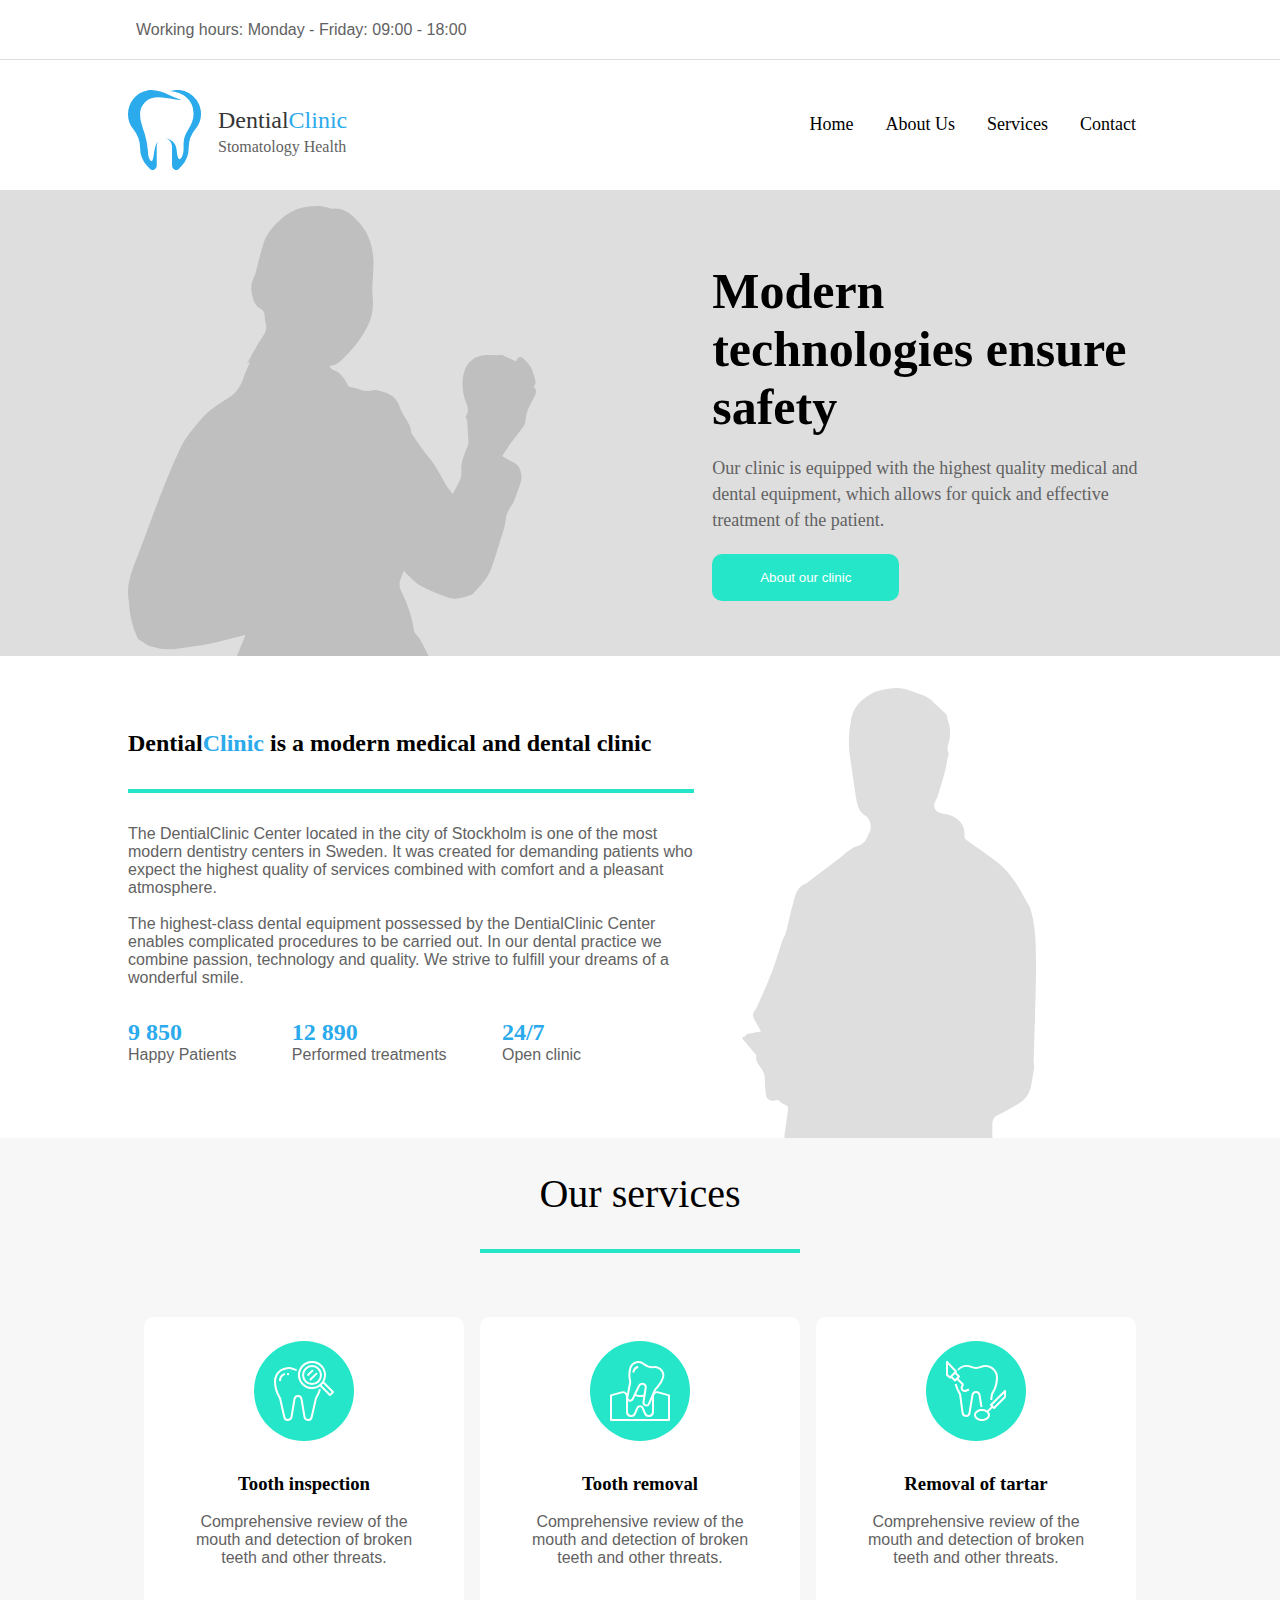
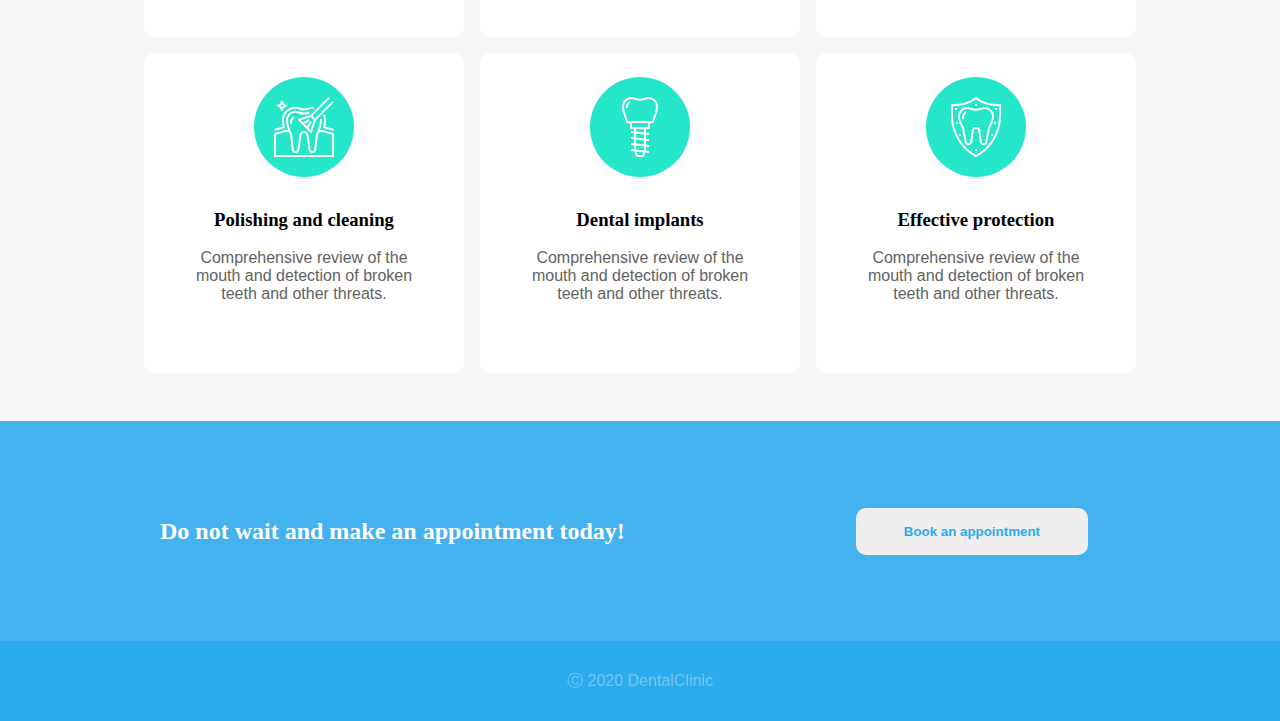
<file: Dental-mobilefirst/index.html>
<!DOCTYPE html>
<html lang="en">
<head>
    <meta charset="UTF-8">
    <meta http-equiv="X-UA-Compatible" content="IE=edge">
    <meta name="viewport" content="width=device-width, initial-scale=1.0">
    <title>Dental Clinic</title>
    <link rel="stylesheet" href="https://cdnjs.cloudflare.com/ajax/libs/font-awesome/6.0.0-beta2/css/all.min.css" integrity="sha512-YWzhKL2whUzgiheMoBFwW8CKV4qpHQAEuvilg9FAn5VJUDwKZZxkJNuGM4XkWuk94WCrrwslk8yWNGmY1EduTA==" crossorigin="anonymous" referrerpolicy="no-referrer" />
    <link rel="stylesheet" href="/Dental-mobilefirst/styles.css">
    
</head>
<body>

    <!-- --------------TOP MENU----------------- -->
    <header class="top-menu">
        <div class="container">
            <div class="top-left">
                <i class="far fa-clock icon"></i>
                <p class="text text-color">Working hours: Monday - Friday: 09:00 - 18:00</p>
            </div>
        
            <div class="social-media">
                <ul>
                    <li><a href="#"><i class="fab fa-facebook-f nav-soc"></i></li></a>
                    <li><a href="#"><i class="fab fa-twitter nav-soc"></i></li></a>
                    <li><a href="#"><i class="fab fa-google-plus-g nav-soc"></i></li></a>
                    <li><a href="#"><i class="fab fa-instagram nav-soc"></i></li></a>
                </ul>                
            </div>
        </div>        
    </header>

    
    <!-- ----------------MAIN MENU----------------- -->
    <div class="logo-mobile">
        <a href="index.html"><img src="img/Logo.svg" alt="" class="logo-top"></a>
    </div>

    <div class="top-nav">
        <div class="container2">
            <div class="logo">
                <a href="index.html"><img src="img/Logo.svg" alt=""></a>
            </div>

            <div class="navbar-link">
                <ul>
                    <li><a href="#" class="nav-text">Home</a></li>
                    <li><a href="#" class="nav-text">About Us</a></li>
                    <li><a href="#" class="nav-text">Services</a></li>
                    <li><a href="#" class="nav-text">Contact</a></li>
                </ul>
            </div>
        </div>

    </div>
    <!-- ---------Showcase------ -->
    
    <section class="showcase">
        <div class="container3">
            <img src="img/placehold 1.svg" alt="" id="img-1">
        
            <div class="text-1">
                <h1>Modern technologies ensure safety</h1>
                <p>Our clinic is equipped with the highest quality medical and dental equipment,
                    which allows for quick and effective treatment of the patient.</p>
                    <button class="btn btn-primary btn-clinic">About our clinic</button>
                </div>
        </div>
    </section>
    <!-- --------About Us-------- -->
    <section class="about">

        <div class="container-4">
            <div class="info">
                <div class="head">
                    <h2>Dential<span>Clinic</span> is a modern
                    medical and dental clinic</h2>
                </div>

                <hr class="line">

                <p>The DentialClinic Center located in the city of Stockholm is one of the most modern dentistry centers in Sweden. It was created for demanding patients who expect the highest quality of services combined with comfort and a pleasant atmosphere.
                    <br>
                    <br>
                    The highest-class dental equipment possessed by the DentialClinic Center enables complicated procedures to be carried out. In our dental practice we combine passion, technology and quality. We strive to fulfill your dreams of a wonderful smile.
                </p>
                
                    <div class="results">
                        <div class="numbers">
                            <h2>9 850</h2>
                            <p>Happy Patients</p>
                        </div>
                        <div class="numbers">
                            <h2>12 890</h2>
                            <p>Performed treatments</p>
                        </div>
                        <div class="numbers">
                            <h2>24/7</h2>
                            <p>Open clinic</p>
                        </div>
                    </div>  
            </div>

            <img src="img/placehold2.svg" alt="" id="img-2">
        </div>

    </section>
    
    <!-- SERVICES -->
    <section class="services">

        <div class="services-head">
            <h2>Our services</h2>
            <hr class="line-long">
        </div>

        <div class="grid">
            <div class="card">
                <div class="ball">
                    <img src="img/tooth icon.svg" alt="" id="tooth">
                </div>
                    <h3 class="card-head">Tooth inspection</h3>
                    <br>
                <p class="center">Comprehensive review of the mouth
                    and detection of broken teeth
                    and other threats.</p>
            </div>
            <div class="card">
                <div class="ball">
                    <img src="img/toothremoval.svg" alt="" id="tooth">
                </div>
                    <h3 class="card-head">Tooth removal</h3>
                    <br>
                <p class="center">Comprehensive review of the mouth
                    and detection of broken teeth
                    and other threats.</p>
            </div>
            <div class="card">
                <div class="ball">
                    <img src="img/removal.svg" alt="" id="tooth">
                </div>
                    <h3 class="card-head">Removal of tartar</h3>
                    <br>
                <p class="center">Comprehensive review of the mouth
                    and detection of broken teeth
                    and other threats.</p>
            </div>
            <div class="card">
                <div class="ball">
                    <img src="img/polishing.svg" alt="" id="tooth">
                </div>
                    <h3 class="card-head">Polishing and cleaning</h3>
                    <br>
                <p class="center">Comprehensive review of the mouth
                    and detection of broken teeth
                    and other threats.</p>
            </div>
            <div class="card">
                <div class="ball">
                    <img src="img/implants.svg" alt="" id="tooth">
                </div>
                    <h3 class="card-head">Dental implants</h3>
                    <br>
                <p class="center">Comprehensive review of the mouth
                    and detection of broken teeth
                    and other threats.</p>
            </div>
            <div class="card">
                <div class="ball">
                    <img src="img/protection.svg" alt="" id="tooth">
                </div>
                    <h3 class="card-head">Effective protection</h3>
                    <br>
                <p class="center">Comprehensive review of the mouth
                    and detection of broken teeth
                    and other threats.</p>
            </div>
        </div>        

    </section>

    <!-- APPOINTMENT -->
    <div class="appointment">        
        <div class="container">
                <h2 id="appointment-book">Do not wait and make an appointment today!</h2>
                <button class="btn book">Book an appointment</button>
            </div>      

    </div>

    <!-- FOOTER -->
    <footer class="footer">        
        <div class="container">
            <div class="copywright">
                <p>Ⓒ 2020 DentalClinic</p>
            </div>
        </div>
    </footer>


    <!-- -----SOCIAL MEDIA _mobie first -->

    <div class="social-media-container">
        <div class="social-media-mobile">
            <ul>
                <li><a href="#"><i class="fab fa-facebook-f nav-soc"></i></li></a>
                <li><a href="#"><i class="fab fa-twitter nav-soc"></i></li></a>
                <li><a href="#"><i class="fab fa-google-plus-g nav-soc"></i></li></a>
                <li><a href="#"><i class="fab fa-instagram nav-soc"></i></li></a>
            </ul>                
        </div>
    </div>

</body>
</html>
</file>
<file: Dental-mobilefirst/styles.css>
:root {
    --primary-color: #25E6C8 ;
    --secondary-color: #2baaec;
    
}
* {
    padding: 0;
    margin: 0;
    box-sizing: border-box;
}

html, body {    
    font-family: 'Roboto', sans-serif;
}

.text-color{
    color: #626262;
}
.title-color {
    color: #363636;
}
.bg-dark {
    color: #163c70;
}
h1, h2 {
    font-family: 'Roboto Slab', serif;
}
h3 {
    font-family: 'Roboto Slab', serif;
}
p {
    color: #626262;
}
.btn:hover {
    transform: scale(1.03);    
}



/* --------------Top Menu------------ */
.logo-mobile {
    height: 10vh;
    display: flex;
    align-items: center;
    justify-content: center;
}
.logo-top {
    height: 2.5rem;
    margin-top: 2rem;    
    
}

.top-menu {
    width: 100%;
    height: 60px;
    display: flex;
    justify-content: center;    
    border-bottom: 0.8px solid #dedede; 
}
.container {
    width: 80%;    
    display: flex;
    align-items: center;
    justify-content: space-between;
}
.top-left {
    display: flex;
    align-items: center;    
}
.top-menu .far {
    margin-right: .5rem;
}
.social-media {
    display: flex;
}
.social-media ul {
    list-style-type: none;
    display: flex;
}
.far, .nav-soc, .social-media-mobile a{
    color: var(--secondary-color);
}
.nav-soc {
    padding: .6rem;
    
}
.nav-soc:hover {
    color: #25e6c8;
    transform: scale(1.2);
}






/* ----------SOCIAL MEDIA - MOBILE---------- */
.social-media-container {
    background-color: #dedede;
    height: 3rem;
    width: 100%;
    display: flex;    
    position: sticky ;
    bottom: 0%;
    
}
.social-media-mobile {
    width: 100%;
    display: flex;
    justify-content: center;
    align-items: center;
}

.social-media-mobile ul {
    width: 80%;
    list-style-type: none;
    display: flex;
    justify-content: space-around;
    align-items: center;       
}





/* --------------Main Menu------------ */

.top-nav {
    margin-top: .9rem;
    width: 100%;
    display: flex;
    justify-content: center;
    align-items: center;    
    position: sticky;
    
        
}
.container2 {   
    display: flex;
    justify-content: space-between;
    align-items: center;   
}
.logo {    
    display: flex;
    cursor: pointer;
}
.container2 ul{
    display: flex;      
    list-style-type: none;    
}

.navbar-link a{
    display: flex;
    text-decoration: none;
    padding: .5rem;
    font-size: 18px;
    color: black;
    font-family: 'Roboto Slab', serif;        
}
.nav-text:hover {
    transform: scale(1.1);
}







/* --------------Showcase------------ */

#img-1 {    
    margin-top: 1rem;    
}
.showcase {
    width: 100%;
    background-color: #DEDEDE;
    margin-top: 1rem;
    display: flex;
    justify-content: center;    
}

.showcase p {
    font-family: 'Roboto', serif;
    font-size: 14px;
    font-weight: 300;
    text-align: center;    
    line-height: 1.6rem;
}
.showcase h1 {    
    text-align: center;
    font-size: 2rem;
    margin-top: 1rem;
    padding-bottom: 1rem;
    
}
.container3 {
    display: flex;
    justify-content: space-between;
    align-items: center;
    width: 90%;    
}
.btn {
    padding: 1rem 3rem;
    border-radius: 10px;
    border: none;
    margin: 2rem 2rem;  
      
}
.btn-clinic:hover {
    background-color: #2BAAEC;
    cursor: pointer;
}
.btn-primary {
    background-color: var(--primary-color);
    color: #fff;
}

.text-1 {    
    display: flex;
    align-items: center;
    flex-direction: column;    
}








/* --------------About Us------------ */
.about {
    width: 100%;    
    margin-top: 2rem;
    display: flex;
    justify-content: center;
    align-items: center;    
}
.container-4 {
    width: 70%;        
    display: flex;
    align-items: center;
    text-align: center;    
}
.head {
    width: 100%;
    font-size: 1rem;        
}

.line {
    border: 2px solid var(--primary-color);
    background-color: var(--primary-color);
    margin: 2rem 0;   
    width: 100%;    
}
.about span {    
    color: var(--secondary-color);
}
.numbers {
    margin: 2rem 0;
}
.numbers h2 {
    color: var(--secondary-color);
}
.results {
    width: 100%;
    display: flex;
    align-items: center;
    justify-content: space-between;
}
#img-2 {
    height: 700px;        
}








/* --------------Services------------ */
.services {
    background-color: #f7f7f7;
    display: flex;
    flex-direction: column;
    align-items: center; 
    justify-content: center;
    
}
.services-head {
    width: 25%;
    margin-top: 2rem;    
    display: flex;
    flex-direction: column;
    align-items: center;
    text-align: center;
    justify-content: center;    
}
.services-head h2 {
    font-size: 40px;
    font-weight: 100;
}
.line-long {
    border: 2px solid var(--primary-color);
    background-color: var(--primary-color);
    margin: 2rem 0;   
    width: 100%;
}
.card {
    width: 20rem;
    height: 20rem;
    background-color: #fff;
    display: flex;
    flex-direction: column;    
    align-items: center;    
    border: none;
    border-radius: 10px;
    cursor: pointer;
}
.card-head {
    margin-top: 1rem;
}
.ball {
    background-color: var(--primary-color);
    height: 100px;
    width: 100px;
    border-radius: 50%;    
    margin-top: 1.5rem;
    margin-bottom: 1rem;
    display: flex;
    justify-content: center;
    align-items: center;
}
.center {    
    text-align: center;
    width: 75%;    
}
.card:hover .ball{
    background-color: var(--secondary-color);    
    outline: 8px solid #2ba8ec54;
    transition: 400ms;   
    
}
.card:hover {
    box-shadow: 0px 0px 10px 0px #626262;  
    transform: scale(1.02);
}
.grid {
    width: 80%;
    margin-top: 2rem;
    margin-bottom: 3rem; 
    display: grid;       
    align-items: center; 
    justify-content: center;
    grid-template-columns: repeat(1);
    gap: 1rem;
}








/* --------------Appointment------------ */
.appointment {
    background-color: #2ba8ece1;    
    height: 220px;
    display: flex;  
    justify-content: center;      
    
}
    
.appointment .container {
    width: 90%;
    display: flex;
    flex-direction: column;
    justify-content: center;
    align-items: center;    
}
#appointment-book {
    color: white;
    text-align: center;
}
.book {
    color: var(--secondary-color);
    font-weight: 700;
    cursor: pointer;
}
.book:hover {    
    background-color: #2BAAEC;
    border: 1px solid white;
    color: white;
}








/* --------------Footer------------ */
.footer {
    height: 2rem;
    background-color: #2BAAEC;
    display: flex;
    justify-content: center;   
}
.footer .container {
    width: 100%;
    display: flex;
    justify-content: center;    
}
.copywright p{
    color: rgba(255, 255, 255, 0.365);
}












/* ------MEDIA QUERIES----- */

@media (min-width: 300px) {
    .top-menu {
        display: none;
    }    
    .logo {
        display: none;
    }
    .nav-text {
        margin: .5rem;
    }    
    /* showcase */
    
    #img-1, #img-2{
        display: none;
    }
    .showcase {
        width: 100%;
    }
    .container3 {
        justify-content: center;
    }
    /* About us */
}

@media (min-width: 768px) {
    .logo-mobile {
        display: none;
    }
    .nav-text {
        margin: .5rem;
    }   
    .top-menu {
        display: flex;
    }
    .container2 {
        width: 80%;   
        border-bottom: none           
    }
    .logo {
        display: flex;
    }
    .nav-text {
        margin: none;
    }    
    /* ----showcase--- */
    #img-1 {
        display: flex;
        height: 300px;
        margin-right: 3rem
    }
    /* About us */
    #img-2 {
        display: flex;
        height: 400px;        
    }
    .info {
        width: 60%;        
        padding-right: 3rem;
    }
    .showcase {
        justify-content: center;
    }
    .showcase h1 {
        text-align: start;
    }
    .showcase p {
        text-align: start;
        margin-bottom: 1rem;
    }
    .text-1 {
        justify-content: start;
        align-items: flex-start;
    }
    .btn-clinic {
        margin: 0;       
        
    }
    /* About Us */
    .container-4 {
        width: 80%;
        text-align: start;
    }
    /* SERVICES */
    .grid {
        width: 50%;
        grid-template-columns: repeat(2, 1fr);
    }
    /* APPOINTMENT */
    .appointment .container {
        width: 75%;
        flex-direction: row;
        justify-content: space-between;
    }
    /* SOCIAL MEDIA */
    .social-media-container {
        display: none;
    }
    
}
@media (min-width: 992px) {


    /* ----showcase--- */
       
    .container3 {
        width: 80%;
    }
    #img-2 {
        height: 450px;
    }
    .text-1 {
        width: 70%;
        align-items: flex-start;
        display: flex;
        flex-direction: column;
        margin-left: 8rem;                
    }
    /* ABOUT US */
    .container-4 {
        width: 80%;
    }
    .results {
        width: 80%;
    }
    /* SERVICES */
    .grid {
        width: 70%;
        
    }

    /* FOOTER */
    .footer {
        height: 5rem;
    }


@media (min-width: 1200px) {
    #img-1, #img-2 {
        height: 450px;
    }
    
    
    /* MAIN MENU */

    .logo {        
        margin-top: 1rem;        
    }
    .container2 {
        width: 80%;
    }

    /* Showcase */
    .showcase {
        margin-top: 1rem;
    }
    .container3 {
        width: 80%;
    }
    .showcase h1 {    
        font-size: 50px;
    }
    .showcase p {
        font-family: 'Roboto', serif;
        font-size: 18px;
        font-weight: 300;
        padding: .3rem 0;
        line-height: 1.6rem;
    }

    .grid {
        
        grid-template-columns: repeat(3, 1fr);        
    }
    /* ABOUT US */
    .container-4 {
        width: 80%;
    }
}
}
</file>
